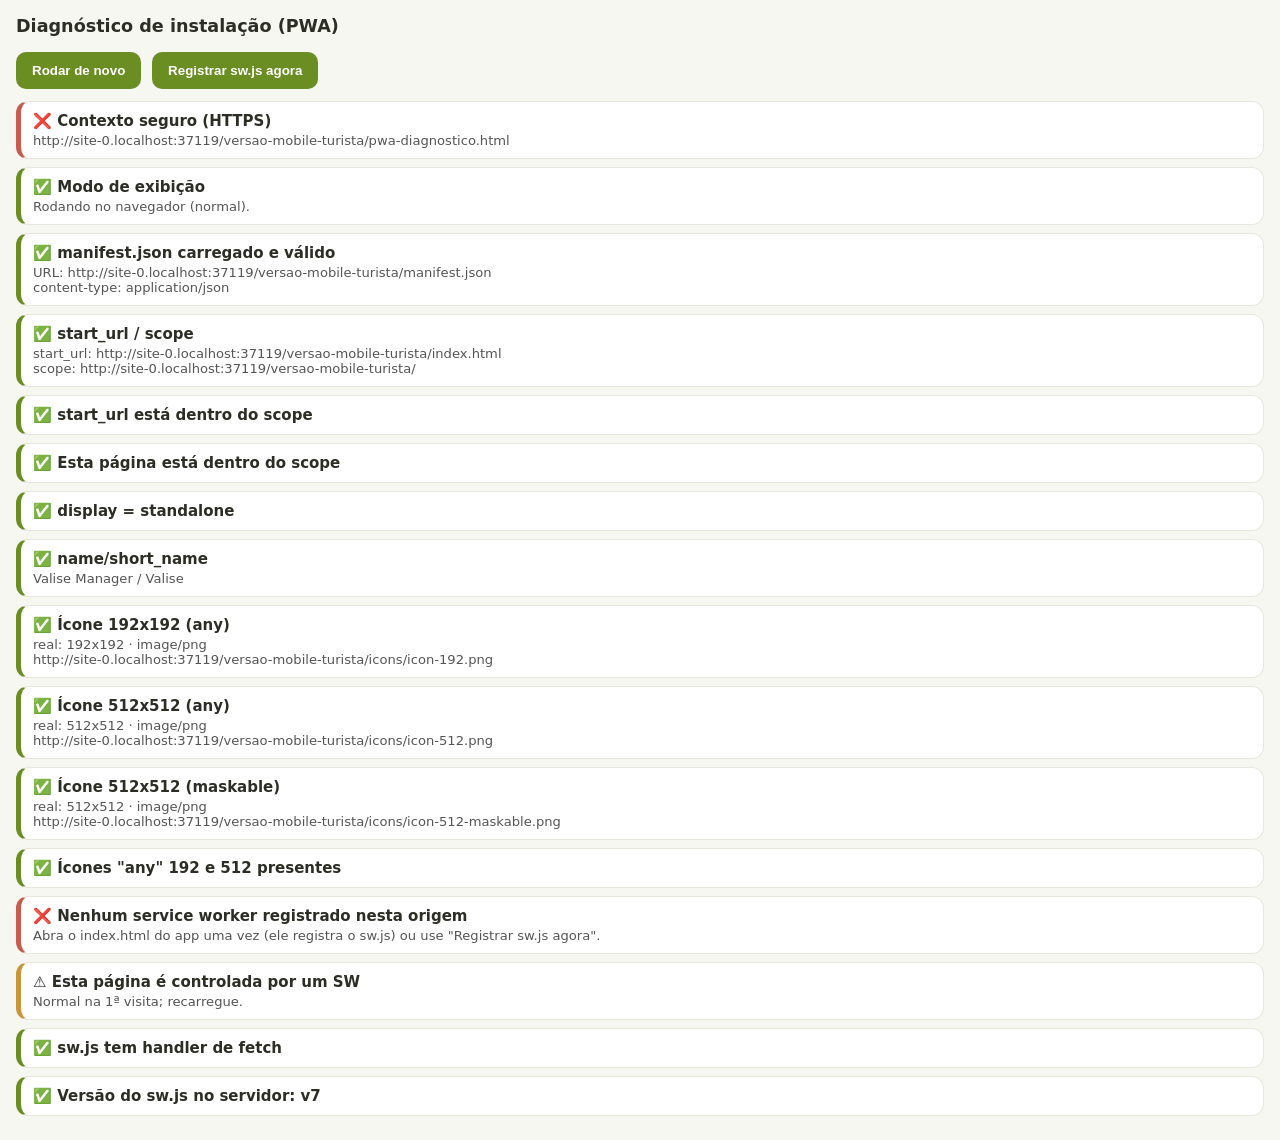
<file: versao-mobile-turista/pwa-diagnostico.html>
<!DOCTYPE html>
<html lang="pt-br"><head>
<meta charset="UTF-8"><meta name="viewport" content="width=device-width, initial-scale=1">
<title>Diagnóstico PWA</title>
<link rel="manifest" href="manifest.json">
<style>
body{font-family:system-ui,sans-serif;margin:0;padding:16px;background:#f7f7f2;color:#2c2e26;font-size:15px}
h1{font-size:1.1rem;margin:0 0 12px}
.row{background:#fff;border:1px solid #e8e6dd;border-radius:12px;padding:10px 12px;margin-bottom:8px;word-break:break-word}
.ok{border-left:5px solid #6b8e23}.bad{border-left:5px solid #c65b4e}.warn{border-left:5px solid #c9973a}
.t{font-weight:700}.d{font-size:.82rem;color:#555;margin-top:3px;white-space:pre-wrap}
button{padding:11px 16px;border-radius:10px;border:0;background:#6b8e23;color:#fff;font-weight:700;margin:4px 6px 12px 0}
</style></head><body>
<h1>Diagnóstico de instalação (PWA)</h1>
<button onclick="location.reload()">Rodar de novo</button>
<button id="btnReg">Registrar sw.js agora</button>
<button id="btnInstall" style="display:none">Instalar</button>
<div id="out"></div>
<script>
const out=document.getElementById('out');
function add(level,title,detail){const d=document.createElement('div');d.className='row '+level;
 d.innerHTML='<div class="t">'+(level==='ok'?'✅ ':level==='bad'?'❌ ':'⚠️ ')+title+'</div>'+(detail?'<div class="d"></div>':'');
 if(detail)d.lastChild.textContent=detail; out.appendChild(d);}
let deferred=null;
window.addEventListener('beforeinstallprompt',e=>{e.preventDefault();deferred=e;
 document.getElementById('btnInstall').style.display='inline-block';
 add('ok','Chrome disparou beforeinstallprompt','O navegador considera o app instalável. Use o botão "Instalar".');});
document.getElementById('btnInstall').onclick=()=>deferred&&deferred.prompt();
document.getElementById('btnReg').onclick=async()=>{try{const r=await navigator.serviceWorker.register('./sw.js');add('ok','sw.js registrado','escopo: '+r.scope+' — recarregue o diagnóstico');}catch(e){add('bad','Falha ao registrar sw.js',String(e));}};

(async()=>{
 add(location.protocol==='https:'||location.hostname==='localhost'?'ok':'bad','Contexto seguro (HTTPS)',location.href);
 add(matchMedia('(display-mode: standalone)').matches?'warn':'ok','Modo de exibição', matchMedia('(display-mode: standalone)').matches?'Já está rodando como app instalado.':'Rodando no navegador (normal).');
 let man=null;
 try{
  const link=document.querySelector('link[rel=manifest]').href;
  const r=await fetch(link,{cache:'reload'});
  const ct=r.headers.get('content-type')||'';
  if(!r.ok){add('bad','manifest.json não encontrado (HTTP '+r.status+')',link);}
  else{
   const txt=await r.text();
   try{man=JSON.parse(txt);add('ok','manifest.json carregado e válido','URL: '+link+'\ncontent-type: '+ct);}
   catch(e){add('bad','manifest.json NÃO é um JSON válido (provável página HTML de erro)',link+'\ncontent-type: '+ct+'\n'+txt.slice(0,120));}
  }
  if(man){
   const base=new URL(link);
   const start=new URL(man.start_url||'.',base), scope=new URL(man.scope||'.',base);
   add('ok','start_url / scope','start_url: '+start.href+'\nscope: '+scope.href);
   add(start.href.startsWith(scope.href)?'ok':'bad','start_url está dentro do scope');
   add(location.href.startsWith(scope.href)?'ok':'bad','Esta página está dentro do scope');
   add(man.display==='standalone'||man.display==='fullscreen'||man.display==='minimal-ui'?'ok':'bad','display = '+man.display);
   add(man.name||man.short_name?'ok':'bad','name/short_name',(man.name||'')+' / '+(man.short_name||''));
   const icons=man.icons||[];let has192=false,has512=false;
   for(const ic of icons){
    const u=new URL(ic.src,base).href;
    try{
     const rr=await fetch(u,{cache:'reload'});
     if(!rr.ok){add('bad','Ícone '+ic.sizes+' falhou (HTTP '+rr.status+')',u);continue;}
     const blob=await rr.blob();
     const dim=await new Promise(res=>{const i=new Image();i.onload=()=>res(i.naturalWidth+'x'+i.naturalHeight);i.onerror=()=>res('ERRO');i.src=URL.createObjectURL(blob);});
     const okSize=dim===ic.sizes;
     add(okSize?'ok':'bad','Ícone '+ic.sizes+' ('+(ic.purpose||'any')+')','real: '+dim+' · '+blob.type+'\n'+u);
     if((ic.purpose||'any').includes('any')){ if(dim==='192x192')has192=true; if(dim==='512x512')has512=true; }
    }catch(e){add('bad','Ícone não carregou',u+'\n'+e);}
   }
   add(has192&&has512?'ok':'bad','Ícones "any" 192 e 512 presentes');
  }
 }catch(e){add('bad','Erro ao ler manifest',String(e));}

 if(!('serviceWorker' in navigator)){add('bad','Service worker não suportado aqui');}
 else{
  const regs=await navigator.serviceWorker.getRegistrations();
  if(!regs.length)add('bad','Nenhum service worker registrado nesta origem','Abra o index.html do app uma vez (ele registra o sw.js) ou use "Registrar sw.js agora".');
  regs.forEach(r=>{const w=r.active||r.waiting||r.installing;
   add(r.active?'ok':'bad','SW '+(r.active?'ATIVO':'NÃO ativo ('+(w?w.state:'?')+')'),'escopo: '+r.scope+'\nscript: '+(w?w.scriptURL:'?'));});
  add(navigator.serviceWorker.controller?'ok':'warn','Esta página é controlada por um SW',navigator.serviceWorker.controller?navigator.serviceWorker.controller.scriptURL:'Normal na 1ª visita; recarregue.');
  try{const t=await (await fetch('./sw.js',{cache:'reload'})).text();
   add(/addEventListener\(\s*['"]fetch['"]/.test(t)?'ok':'bad','sw.js tem handler de fetch');
   const v=t.match(/CACHE_VERSION\s*=\s*'([^']+)'/);add('ok','Versão do sw.js no servidor: '+(v?v[1]:'?'));
  }catch(e){add('bad','sw.js inacessível',String(e));}
 }
 setTimeout(()=>{if(!deferred)add('warn','beforeinstallprompt NÃO disparou','Se tudo acima está ✅: o app pode já estar instalado, estar em aba anônima, ou o Chrome ainda não reavaliou — limpe os dados do site e reabra.');},4000);
})();
</script></body></html>
</file>
